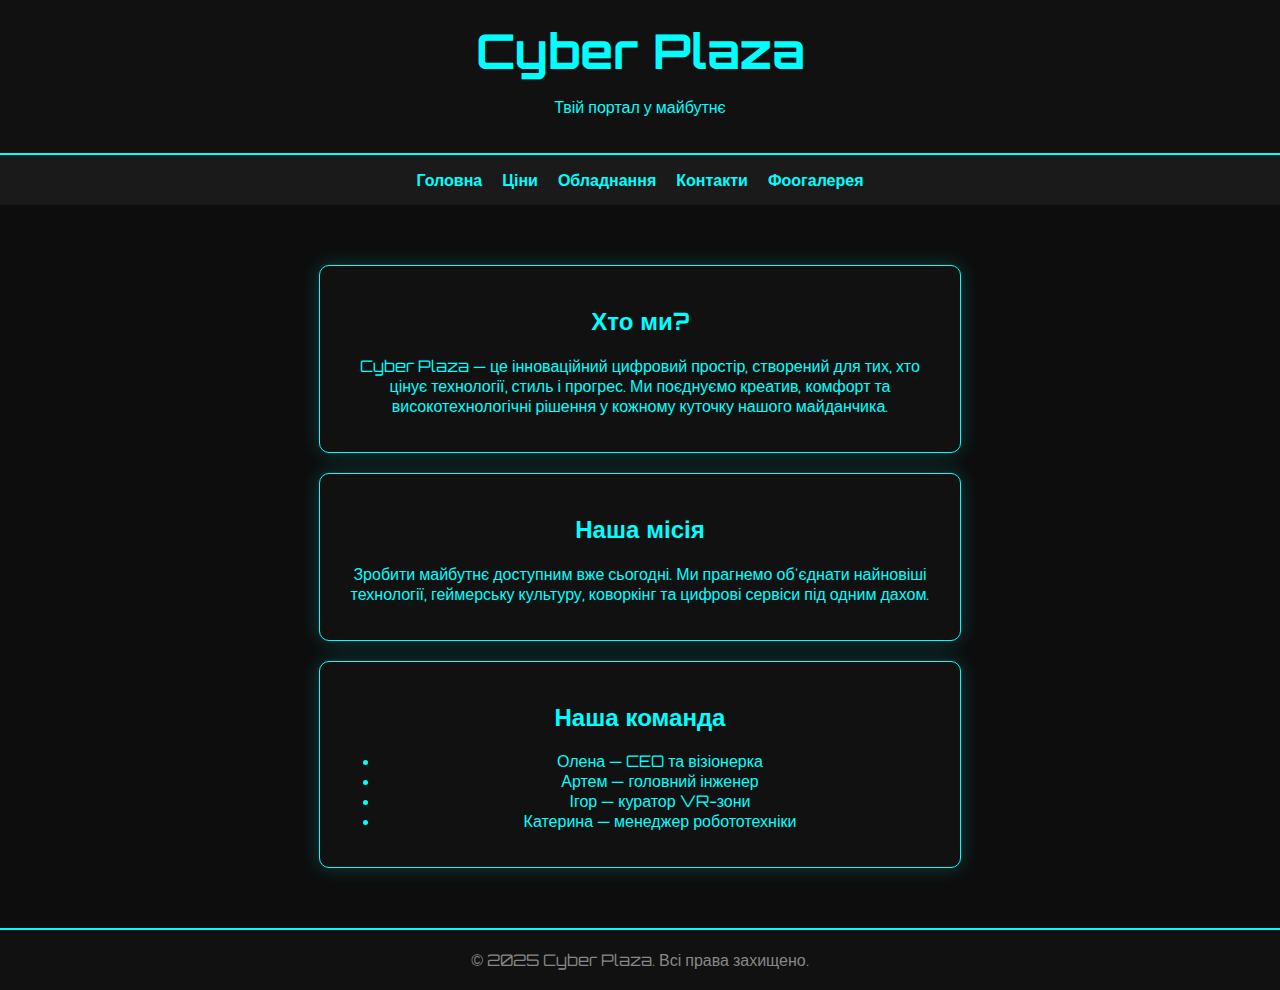
<file: index.html>
<!DOCTYPE html>
<html lang="uk">
<head>
    <meta charset="UTF-8">
    <meta name="viewport" content="width=device-width, initial-scale=1.0">
    <title>Про нас — Cyber Plaza</title>
    <link href="https://fonts.googleapis.com/css2?family=Orbitron:wght@500&display=swap" rel="stylesheet">
    <link rel="stylesheet" href="style.css">
</head>
<body>

    <header>
        <h1>Cyber Plaza</h1>
        <p>Твій портал у майбутнє</p>
    </header>

    <nav>
        <a href="index.html">Головна</a>
        <a href="page2.html">Ціни</a>
        <a href="page3.html">Обладнання</a>
        <a href="page4.html">Контакти</a>
        <a href="page5.html">Фоогалерея</a>
    </nav>

    <main>
        <div class="card">
            <h2>Хто ми?</h2>
            <p>Cyber Plaza — це інноваційний цифровий простір, створений для тих, хто цінує технології, стиль і прогрес. Ми поєднуємо креатив, комфорт та високотехнологічні рішення у кожному куточку нашого майданчика.</p>
        </div>

        <div class="card">
            <h2>Наша місія</h2>
            <p>Зробити майбутнє доступним вже сьогодні. Ми прагнемо об'єднати найновіші технології, геймерську культуру, коворкінг та цифрові сервіси під одним дахом.</p>
        </div>

        <div class="card">
            <h2>Наша команда</h2>
            <ul>
                <li> Олена — CEO та візіонерка</li>
                <li> Артем — головний інженер</li>
                <li> Ігор — куратор VR-зони</li>
                <li> Катерина — менеджер робототехніки</li>
            </ul>
        </div>
    </main>

    <footer>
        &copy; 2025 Cyber Plaza. Всі права захищено.
    </footer>

</body>
</html>
</file>
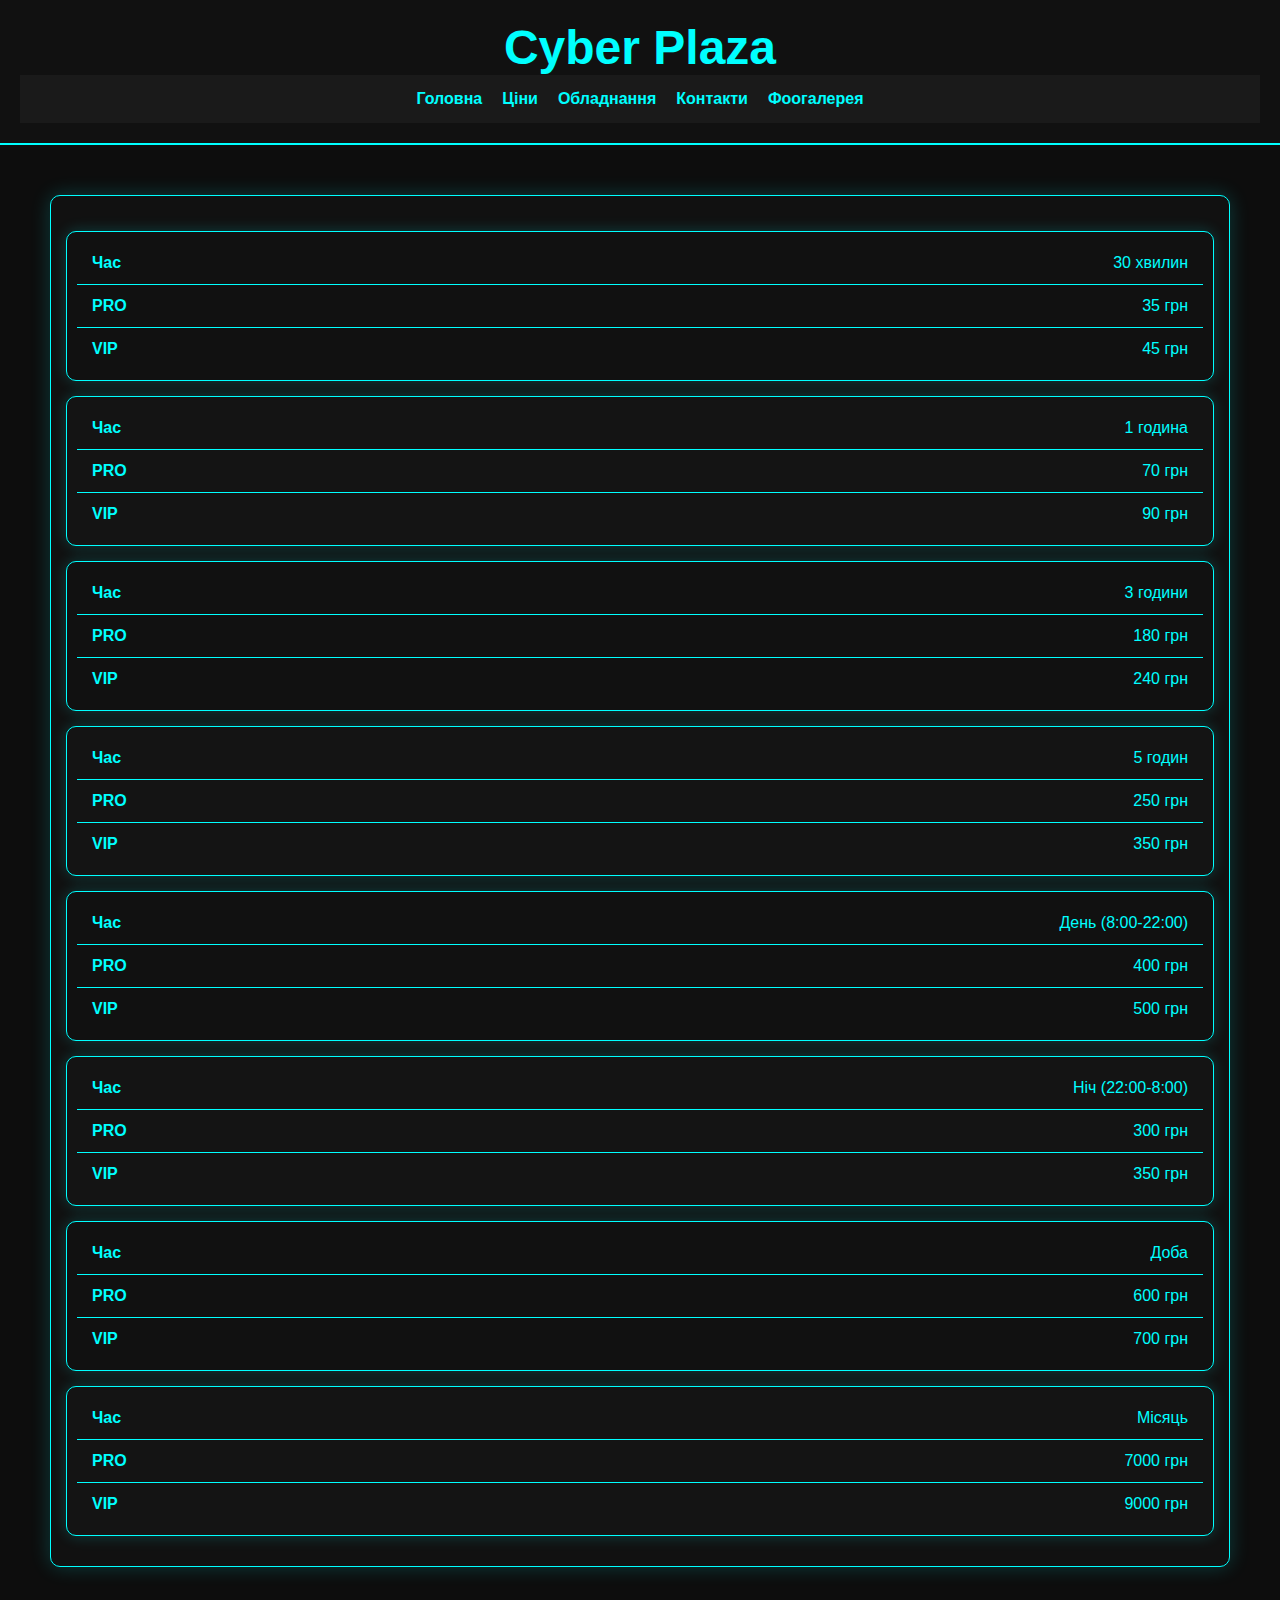
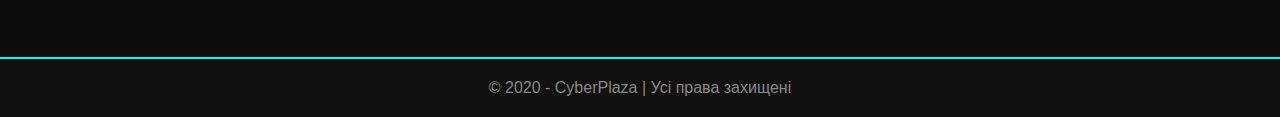
<file: page2.html>
<!DOCTYPE html>
<html lang="uk">

<head>
    <meta charset="UTF-8" />
    <meta name="viewport" content="width=device-width, initial-scale=1" />
    <title>Ціни Cyber Plaza</title>
    <link rel="stylesheet" href="page2.css">
    <style>

    </style>
</head>

<body>

    <header>
        <h1>Cyber Plaza</h1>
        <nav>
            <a href="index.html">Головна</a>
            <a href="page2.html">Ціни</a>
            <a href="page3.html">Обладнання</a>
            <a href="page4.html">Контакти</a>
            <a href="page5.html">Фоогалерея</a>
        </nav>
    </header>

    <main>
        <div class="card">
            <table>
                <thead>
                    <tr>
                        <th>Час</th>
                        <th>PRO</th>
                        <th>VIP</th>
                    </tr>
                </thead>
                <tbody>
                    <tr>
                        <td data-label="Час">30 хвилин</td>
                        <td data-label="PRO">35 грн</td>
                        <td data-label="VIP">45 грн</td>
                    </tr>
                    <tr>
                        <td data-label="Час">1 година</td>
                        <td data-label="PRO">70 грн</td>
                        <td data-label="VIP">90 грн</td>
                    </tr>
                    <tr>
                        <td data-label="Час">3 години</td>
                        <td data-label="PRO">180 грн</td>
                        <td data-label="VIP">240 грн</td>
                    </tr>
                    <tr>
                        <td data-label="Час">5 годин</td>
                        <td data-label="PRO">250 грн</td>
                        <td data-label="VIP">350 грн</td>
                    </tr>
                    <tr>
                        <td data-label="Час">День (8:00‑22:00)</td>
                        <td data-label="PRO">400 грн</td>
                        <td data-label="VIP">500 грн</td>
                    </tr>
                    <tr>
                        <td data-label="Час">Ніч (22:00‑8:00)</td>
                        <td data-label="PRO">300 грн</td>
                        <td data-label="VIP">350 грн</td>
                    </tr>
                    <tr>
                        <td data-label="Час">Доба</td>
                        <td data-label="PRO">600 грн</td>
                        <td data-label="VIP">700 грн</td>
                    </tr>
                    <tr>
                        <td data-label="Час">Місяць</td>
                        <td data-label="PRO">7000 грн</td>
                        <td data-label="VIP">9000 грн</td>
                    </tr>
                </tbody>
            </table>
        </div>
    </main>

    <footer>
        © 2020 - CyberPlaza | Усі права захищені
    </footer>

</body>

</html>
</file>
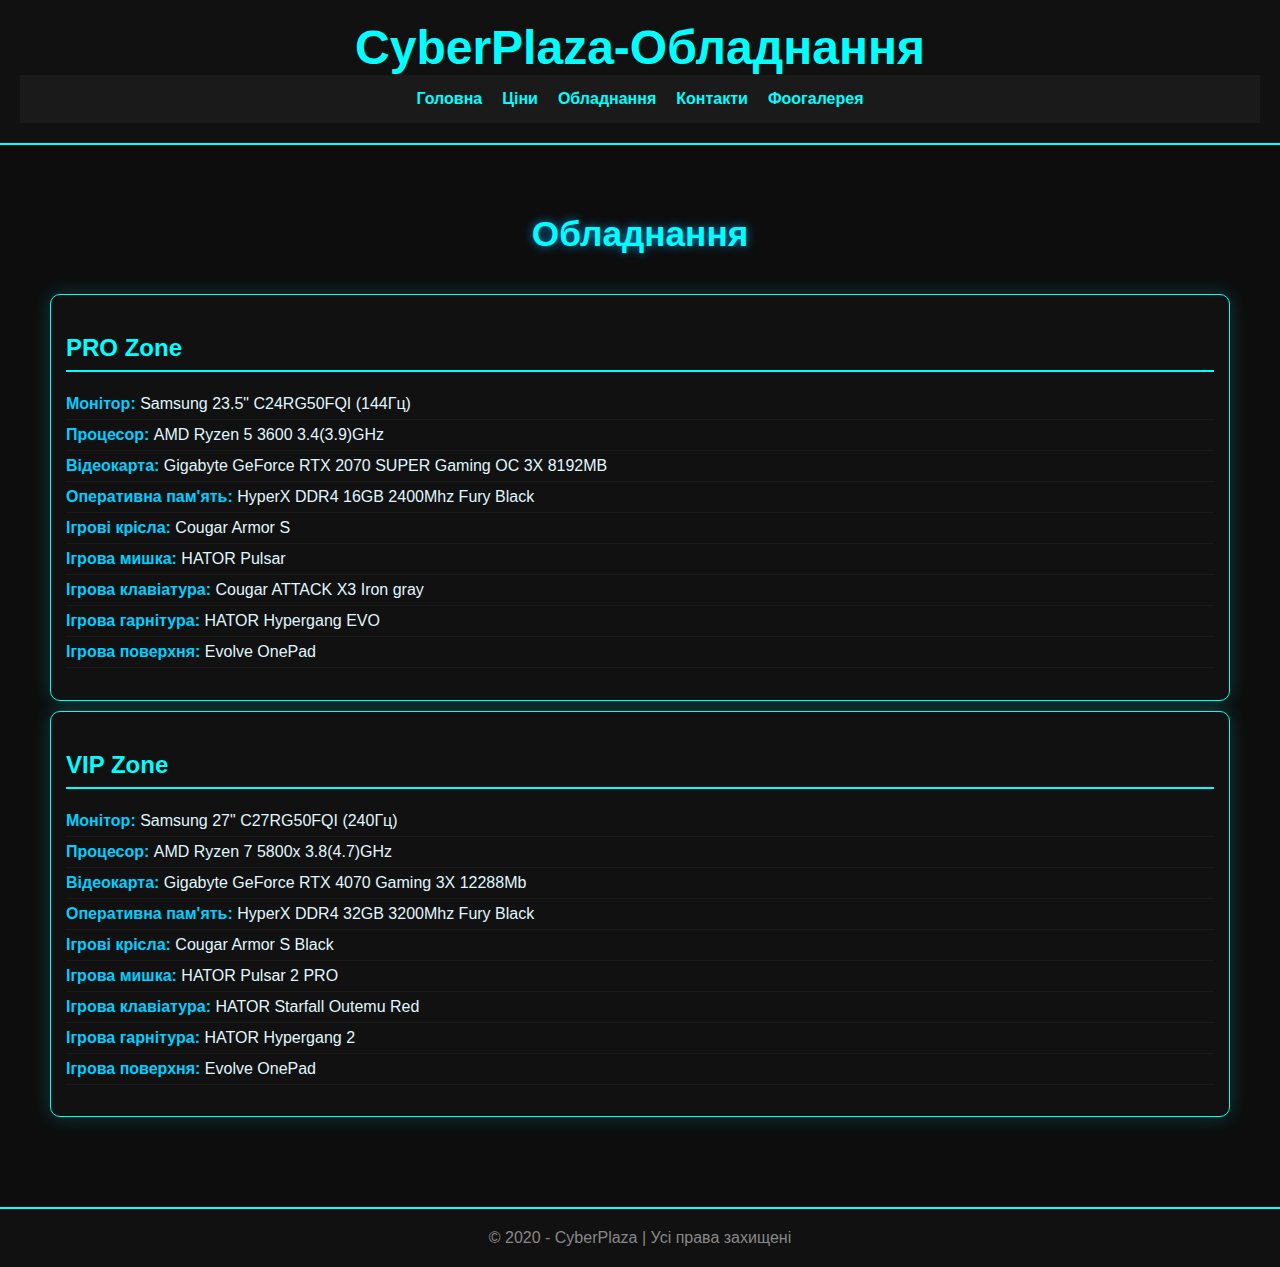
<file: page3.html>
<!DOCTYPE html>
<html lang="uk">

<head>
    <meta charset="UTF-8" />
    <meta name="viewport" content="width=device-width, initial-scale=1" />
    <title>Обладнання Cyber Plaza</title>
    <link rel="stylesheet" href="page3.css">
    <style>
    </style>
</head>

<body>

    <header>
        <h1>CyberPlaza-Обладнання</h1>
        <nav>
            <a href="index.html">Головна</a>
            <a href="page2.html">Ціни</a>
            <a href="page3.html">Обладнання</a>
            <a href="page4.html">Контакти</a>
            <a href="page5.html">Фоогалерея</a>
        </nav>
    </header>

    <main>

        <h2 class="section-title">Обладнання</h2>

        <section id="pro" class="card">
            <h3 class="zone-title">PRO Zone</h3>
            <ul class="equipment-list">
                <li><strong>Монітор:</strong> Samsung 23.5" C24RG50FQI (144Гц)</li>
                <li><strong>Процесор:</strong> AMD Ryzen 5 3600 3.4(3.9)GHz</li>
                <li><strong>Відеокарта:</strong> Gigabyte GeForce RTX 2070 SUPER Gaming OC 3X 8192MB</li>
                <li><strong>Оперативна пам'ять:</strong> HyperX DDR4 16GB 2400Mhz Fury Black</li>
                <li><strong>Ігрові крісла:</strong> Cougar Armor S</li>
                <li><strong>Ігрова мишка:</strong> HATOR Pulsar</li>
                <li><strong>Ігрова клавіатура:</strong> Cougar ATTACK X3 Iron gray</li>
                <li><strong>Ігрова гарнітура:</strong> HATOR Hypergang EVO</li>
                <li><strong>Ігрова поверхня:</strong> Evolve OnePad</li>
            </ul>
        </section>

        <section id="vip" class="card">
            <h3 class="zone-title">VIP Zone</h3>
            <ul class="equipment-list">
                <li><strong>Монітор:</strong> Samsung 27" C27RG50FQI (240Гц)</li>
                <li><strong>Процесор:</strong> AMD Ryzen 7 5800x 3.8(4.7)GHz</li>
                <li><strong>Відеокарта:</strong> Gigabyte GeForce RTX 4070 Gaming 3X 12288Mb</li>
                <li><strong>Оперативна пам'ять:</strong> HyperX DDR4 32GB 3200Mhz Fury Black</li>
                <li><strong>Ігрові крісла:</strong> Cougar Armor S Black</li>
                <li><strong>Ігрова мишка:</strong> HATOR Pulsar 2 PRO</li>
                <li><strong>Ігрова клавіатура:</strong> HATOR Starfall Outemu Red</li>
                <li><strong>Ігрова гарнітура:</strong> HATOR Hypergang 2</li>
                <li><strong>Ігрова поверхня:</strong> Evolve OnePad</li>
            </ul>
        </section>

    </main>

    <footer>
        © 2020 - CyberPlaza | Усі права захищені
    </footer>

</body>

</html>
</file>
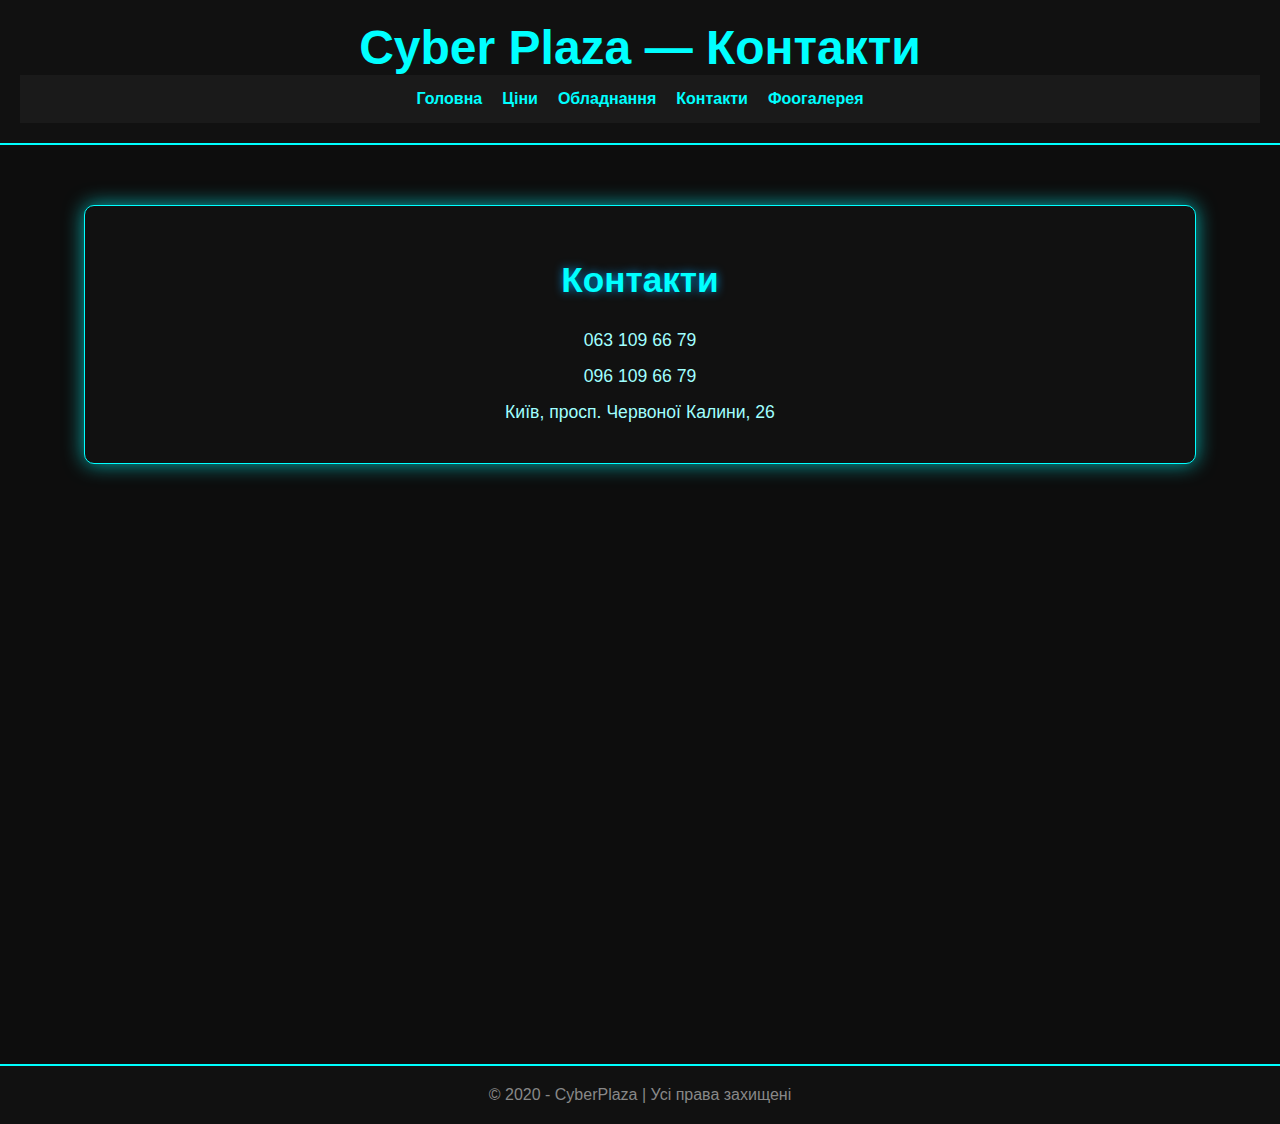
<file: page4.html>
<!DOCTYPE html>
<html lang="uk">

<head>
    <meta charset="UTF-8" />
    <meta name="viewport" content="width=device-width, initial-scale=1" />
    <title>Контакти — Cyber Plaza</title>
    <link rel="stylesheet" href="page4.css">
</head>

<body>

    <header>
        <h1>Cyber Plaza — Контакти</h1>
        <nav>
            <a href="index.html">Головна</a>
            <a href="page2.html">Ціни</a>
            <a href="page3.html">Обладнання</a>
            <a href="page4.html">Контакти</a>
            <a href="page5.html">Фоогалерея</a>
        </nav>
    </header>

    <main>
        <section class="card">
            <h2 class="section-title">Контакти</h2>
            <p class="contact-item"> 063 109 66 79</p>
            <p class="contact-item"> 096 109 66 79</p>
            <p class="contact-item"> Київ, просп. Червоної Калини, 26</p>
        </section>
    </main>
    <iframe
        src="https://www.google.com/maps/embed?pb=!1m18!1m12!1m3!1d2537.4239568942025!2d30.606407575252774!3d50.507677983243255!2m3!1f0!2f0!3f0!3m2!1i1024!2i768!4f13.1!3m3!1m2!1s0x40d4d11631a85895%3A0x47f673d0f967312f!2sCyberPlaza!5e0!3m2!1suk!2sua!4v1751884666999!5m2!1suk!2sua"
        width="1250" height="500" style="border:0;" allowfullscreen="" loading="lazy"
        referrerpolicy="no-referrer-when-downgrade"></iframe>

    <footer>
        © 2020 - CyberPlaza | Усі права захищені
    </footer>

</body>

</html>
</file>
<file: style.css>
body {
            margin: 0;
            font-family: 'Orbitron', sans-serif;
            background-color: #0d0d0d;
            color: #00ffff;
        }

        header {
            background-color: #111;
            padding: 20px;
            text-align: center;
            border-bottom: 2px solid #00ffff;
        }
        nav {
    background-color: #1a1a1a;
    display: flex;
    justify-content: center;
    gap: 20px;
    padding: 15px;
}

nav a {
    color: #00ffff;
    text-decoration: none;
    font-weight: bold;
    transition: color 0.3s;
}

nav a:hover {
    color: #ff00ff;
}

        header h1 {
            margin: 0;
            font-size: 3em;
        }

        nav {
            background-color: #1a1a1a;
            display: flex;
            justify-content: center;
            gap: 20px;
            padding: 15px;
        }

        nav a {
            color: #00ffff;
            text-decoration: none;
            font-weight: bold;
            transition: color 0.3s;
        }

        nav a:hover {
            color: #ff00ff;
        }

        main {
            padding: 40px;
            text-align: center;
        }

        .card {
            background: #111;
            border: 1px solid #00ffff;
            border-radius: 10px;
            padding: 20px;
            margin: 20px auto;
            max-width: 600px;
            box-shadow: 0 0 20px #00ffff33;
        }

        footer {
            background-color: #111;
            color: #888;
            text-align: center;
            padding: 20px;
            border-top: 2px solid #00ffff;
        }
</file>
<file: page2.css>
body {
    margin: 0;
    font-family: 'Orbitron', sans-serif;
    background-color: #0d0d0d;
    color: #00ffff;
}

header {
    background-color: #111;
    padding: 20px;
    text-align: center;
    border-bottom: 2px solid #00ffff;
}

header h1 {
    margin: 0;
    font-size: 3em;
}

nav {
    background-color: #1a1a1a;
    display: flex;
    justify-content: center;
    gap: 20px;
    padding: 15px;
}

nav a {
    color: #00ffff;
    text-decoration: none;
    font-weight: bold;
    transition: color 0.3s;
}

nav a:hover {
    color: #ff00ff;
}

main {
    padding: 40px;
    text-align: center;
}

.card {
    background: #111;
    border: 1px solid #00ffff;
    border-radius: 10px;
    padding: 20px;
    margin: 20px auto;
    max-width: 600px;
    box-shadow: 0 0 20px #00ffff33;
}

table {
    width: 100%;
    border-collapse: collapse;
    margin-top: 20px;
}

th,
td {
    border: 1px solid #00ffff;
    padding: 12px 15px;
    text-align: center;
}

th {
    background-color: #1a1a1a;
    font-size: 1.2em;
}

tr:nth-child(even) {
    background-color: #141414;
}

tr:hover {
    background-color: #002f4b;
}

footer {
    background-color: #111;
    color: #888;
    text-align: center;
    padding: 20px;
    border-top: 2px solid #00ffff;
    margin-top: 40px;
}

.card {
    max-width: 100%;
    margin: 10px;
    padding: 15px;
}

table,
thead,
tbody,
th,
td,
tr {
    display: block;
}

thead tr {
    display: none;
}

tr {
    margin-bottom: 15px;
    border: 1px solid #00ffff;
    border-radius: 10px;
    padding: 10px;
    background-color: #111;
    box-shadow: 0 0 15px #00ffff33;
}

td {
    text-align: right;
    padding-left: 50%;
    position: relative;
    border: none;
    border-bottom: 1px solid #00ffff;
}

td::before {
    content: attr(data-label);
    position: absolute;
    left: 15px;
    top: 12px;
    font-weight: bold;
    color: #00ffff;
    text-align: left;
    white-space: nowrap;
}

td:last-child {
    border-bottom: 0;
}


href {
    text-align: center;
}
</file>
<file: page3.css>
body {
    margin: 0;
    font-family: 'Orbitron', sans-serif;
    background-color: #0d0d0d;
    color: #00ffff;
}

header {
    background-color: #111;
    padding: 20px;
    text-align: center;
    border-bottom: 2px solid #00ffff;
}

header h1 {
    margin: 0;
    font-size: 3em;
}

nav {
    background-color: #1a1a1a;
    display: flex;
    justify-content: center;
    gap: 20px;
    padding: 15px;
}

nav a {
    color: #00ffff;
    text-decoration: none;
    font-weight: bold;
    transition: color 0.3s;
}

nav a:hover {
    color: #ff00ff;
}

main {
    padding: 40px;
    text-align: center;
}

.card {
    background: #111;
    border: 1px solid #00ffff;
    border-radius: 10px;
    padding: 20px;
    margin: 20px auto;
    max-width: 700px;
    box-shadow: 0 0 20px #00ffff33;
    text-align: left;
}

h2.section-title {
    font-size: 2.2rem;
    margin-bottom: 40px;
    text-shadow: 0 0 10px #0088cc;
    color: #00ffff;
    text-align: center;
}

h3.zone-title {
    color: #00ffff;
    font-size: 1.8rem;
    margin-bottom: 15px;
    border-bottom: 2px solid #00ffff;
    padding-bottom: 8px;
}

ul.equipment-list {
    list-style: none;
    padding: 0;
    color: #e0f7ff;
    font-size: 1.05rem;
}

ul.equipment-list li {
    padding: 6px 0;
    border-bottom: 1px solid #1a1a1a;
}

ul.equipment-list li strong {
    color: #00cfff;
}

footer {
    background-color: #111;
    color: #888;
    text-align: center;
    padding: 20px;
    border-top: 2px solid #00ffff;
    margin-top: 40px;
}



.card {
    max-width: 100%;
    margin: 10px;
    padding: 15px;
}

h3.zone-title {
    font-size: 1.5rem;
}

ul.equipment-list li {
    font-size: 1rem;
}
</file>
<file: page4.css>
body {
    margin: 0;
    font-family: 'Orbitron', sans-serif;
    background-color: #0d0d0d;
    color: #00ffff;
}

header {
    background-color: #111;
    padding: 20px;
    text-align: center;
    border-bottom: 2px solid #00ffff;
}

header h1 {
    margin: 0;
    font-size: 3em;
}

nav {
    background-color: #1a1a1a;
    display: flex;
    justify-content: center;
    gap: 20px;
    padding: 15px;
}

nav a {
    color: #00ffff;
    text-decoration: none;
    font-weight: bold;
    transition: color 0.3s;
}

nav a:hover {
    color: #ff00ff;
}

main {
    padding: 40px;
    text-align: center;
}

.card {
    background: #111;
    border: 1px solid #00ffff;
    border-radius: 10px;
    padding: 30px 20px;
    margin: 20px auto;
    max-width: 400px;
    box-shadow: 0 0 20px #00ffffaa;
}

h2.section-title {
    font-size: 2.2rem;
    margin-bottom: 30px;
    text-shadow: 0 0 10px #0088cc;
    color: #00ffff;
}

p.contact-item {
    font-size: 1.3rem;
    margin: 15px 0;
    color: #a0ffff;
}

footer {
    background-color: #111;
    color: #888;
    text-align: center;
    padding: 20px;
    border-top: 2px solid #00ffff;
    margin-top: 40px;
}



.card {
    max-width: 90%;
    padding: 25px 15px;
}

p.contact-item {
    font-size: 1.1rem;
}

iframe {
    display: block;
    margin: 0 auto;
}
</file>
